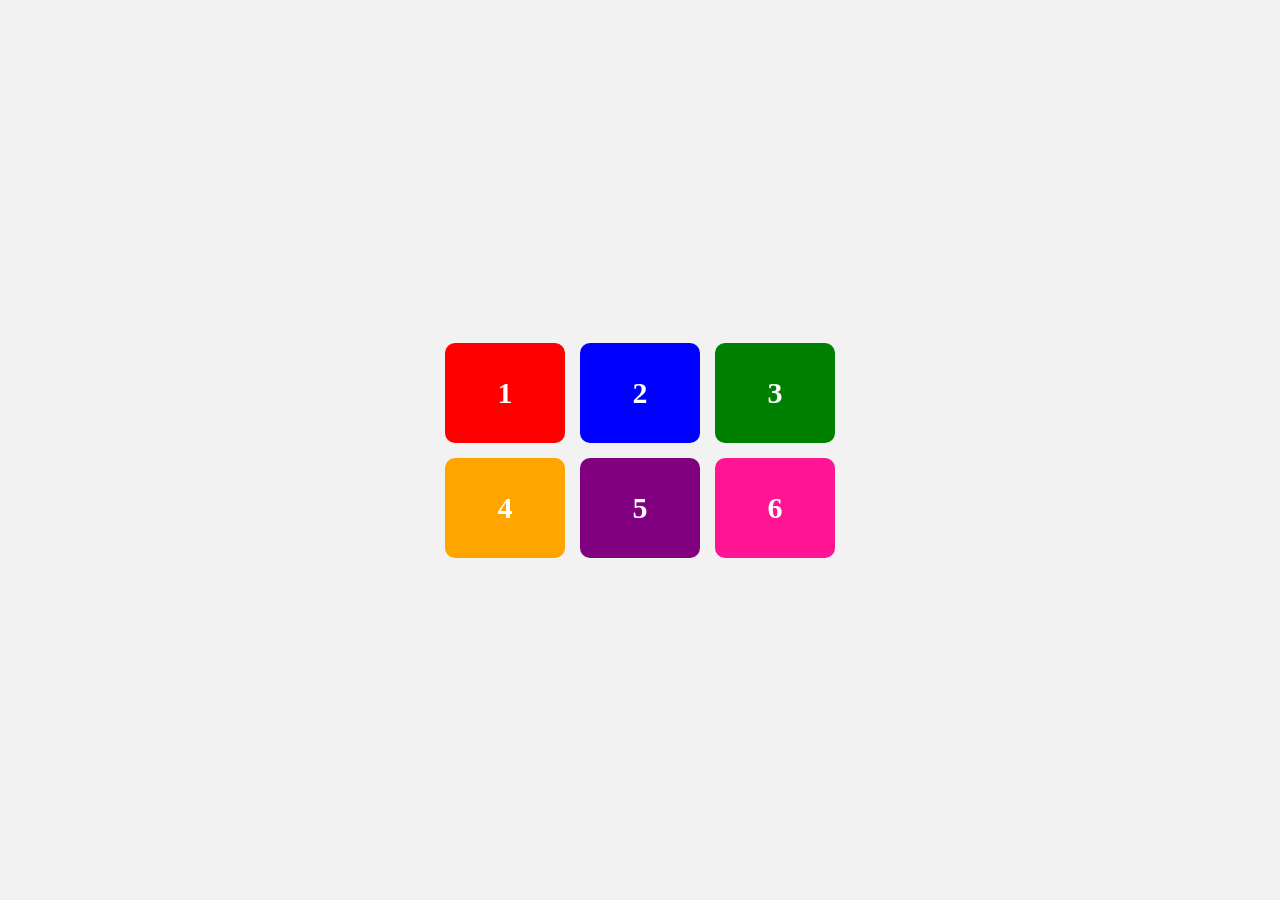
<file: index.html>
<!doctype html>
<html>
  <head>
    <title>Colorful Flexbox</title>

    <style>
      body {
        margin: 0;
        height: 100vh;
        display: flex;
        justify-content: center;
        align-items: center;
        background-color: #f2f2f2;
      }

      .container {
        display: flex;
        justify-content: center;
        align-items: center;
        flex-wrap: wrap;
        gap: 15px;
        width: 500px;
      }

      .box {
        width: 120px;
        height: 100px;
        display: flex;
        justify-content: center;
        align-items: center;
        color: white;
        font-size: 30px;
        font-weight: bold;
        border-radius: 10px;
      }

      .box1 {
        background-color: red;
      }
      .box2 {
        background-color: blue;
      }
      .box3 {
        background-color: green;
      }
      .box4 {
        background-color: orange;
      }
      .box5 {
        background-color: purple;
      }
      .box6 {
        background-color: deeppink;
      }
    </style>
  </head>

  <body>
    <div class="container">
      <div class="box box1">1</div>
      <div class="box box2">2</div>
      <div class="box box3">3</div>
      <div class="box box4">4</div>
      <div class="box box5">5</div>
      <div class="box box6">6</div>
    </div>
  </body>
</html>
</file>
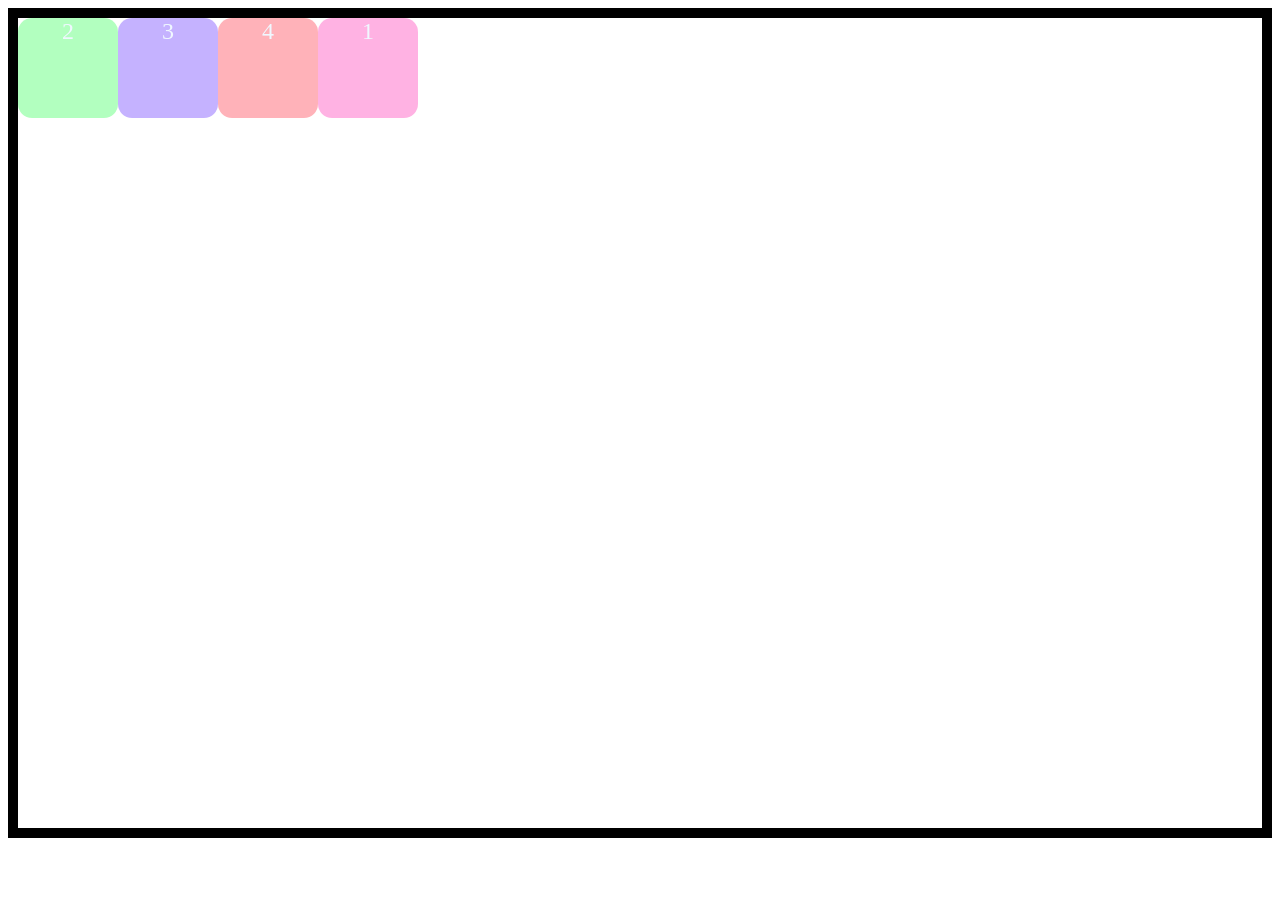
<file: alignment boxes/index.html>
<!DOCTYPE html>
<html lang="en">

<head>
    <meta charset="UTF-8">
    <meta name="viewport" content="width=device-width, initial-scale=1.0">
    <title>Document</title>
    <link rel="stylesheet" href="style.css">
</head>

<body>
    <div class="container">
        <div class="box" id="box1">1</div>
        <div class="box" id="box2">2</div>
        <div class="box" id="box3">3</div>
        <div class="box" id="box4">4</div>
    </div>

</body>

</html>
</file>
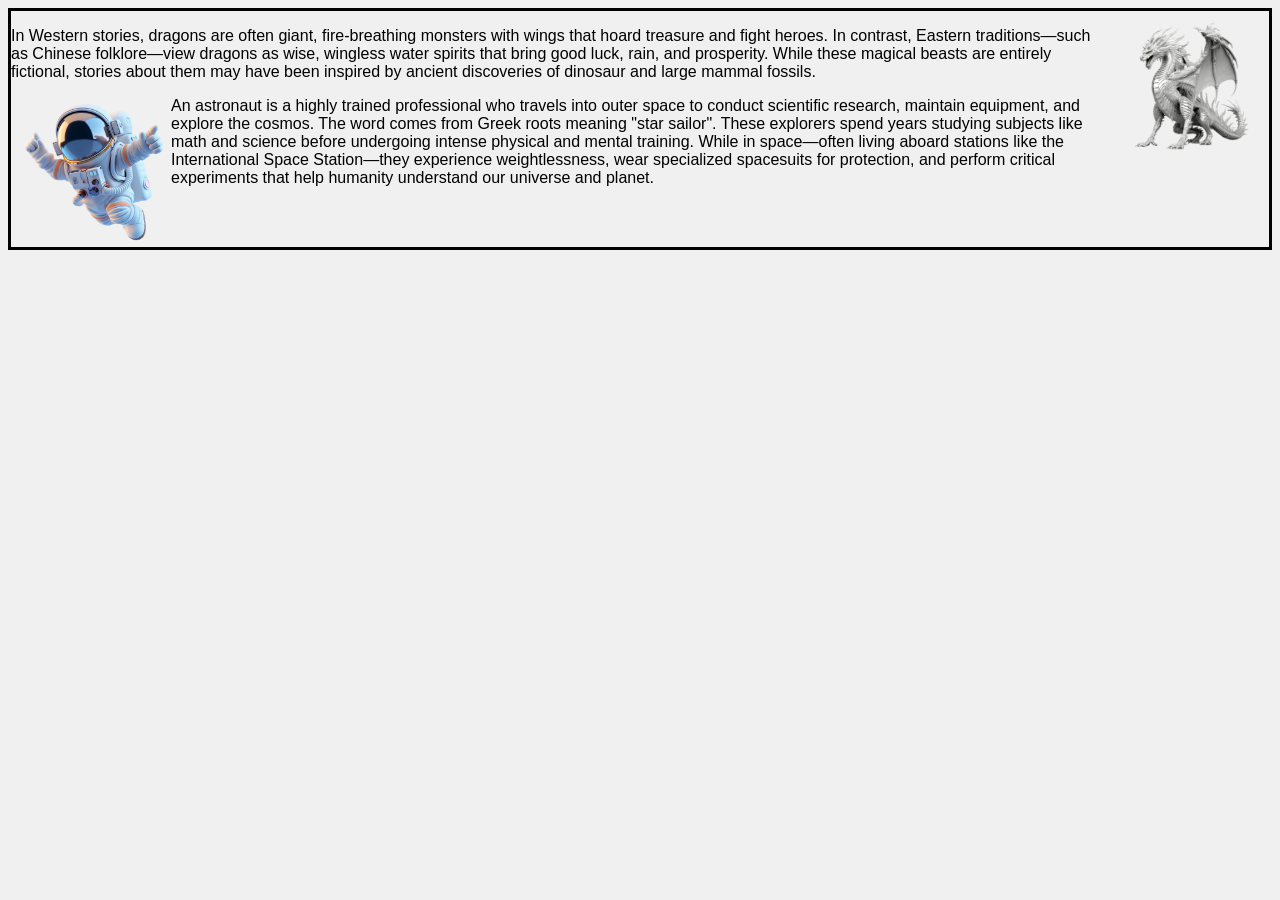
<file: floating img/index.html>
<!DOCTYPE html>
<html lang="en">

<head>
    <meta charset="UTF-8">
    <meta name="viewport" content="width=device-width, initial-scale=1.0">
    <title>floating images</title>
    <link rel="stylesheet" href="style.css">
</head>

<body>
    <img src="dragon.png" alt="Dragon Image" height="150px" id="img1">
    <p>In Western stories, dragons are often giant, fire-breathing monsters with wings 
        that hoard treasure and fight heroes. In contrast, Eastern traditions—such as 
        Chinese folklore—view dragons as wise, wingless water spirits that bring good luck,
         rain, and prosperity. While these magical beasts are entirely fictional, stories
          about them may have been inspired by ancient discoveries of dinosaur and large
           mammal fossils.</p>
    <img src="astronaut.webp" alt="Astronaut Image" height="150px" id="img2">
    <p>An astronaut is a highly trained professional who travels into 
        outer space to conduct scientific research, maintain equipment, 
        and explore the cosmos. The word comes from Greek roots meaning 
        "star sailor". These explorers spend years studying subjects like
         math and science before undergoing intense physical and mental
         training. While in space—often living aboard stations like the 
         International Space Station—they experience weightlessness, wear
         specialized spacesuits for protection, and perform critical
         experiments that help humanity understand our universe and planet.</p>
</body>

</html>
</file>
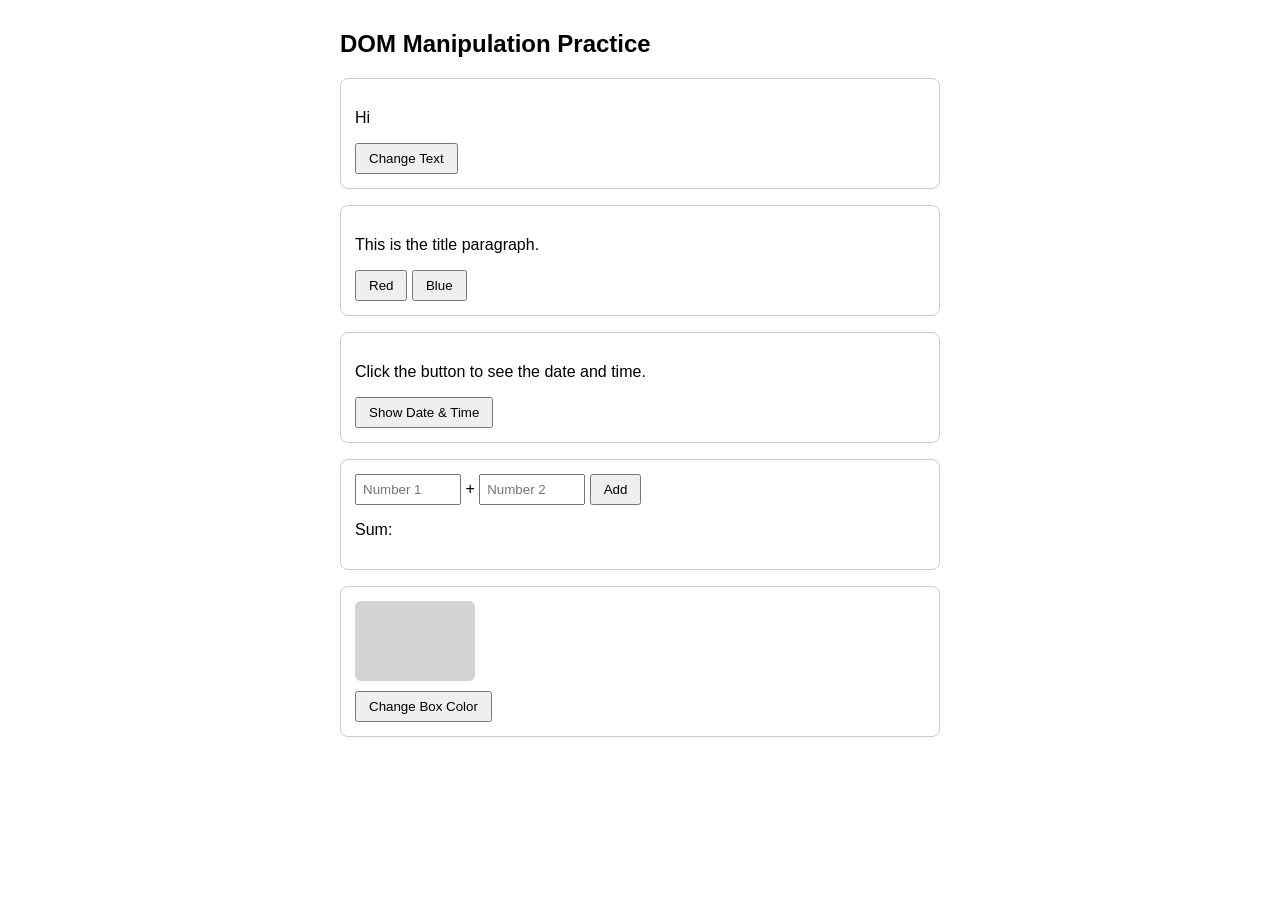
<file: JS getelebyid/index.html>
<!DOCTYPE html>
<html lang="en">
<head>
  <meta charset="UTF-8">
  <meta name="viewport" content="width=device-width, initial-scale=1.0">
  <title>DOM Manipulation Practice</title>
  <link rel="stylesheet" href="style.css">
  <script src="script.js" defer></script>
</head>
<body>

  <h2>DOM Manipulation Practice</h2>

  <!-- 1. Change text -->
  <section>
    <p id="message">Hi</p>
    <button onclick="changeMessage()">Change Text</button>
  </section>

  <!-- 2. Change color -->
  <section>
    <p id="title">This is the title paragraph.</p>
    <button onclick="setColor('red')">Red</button>
    <button onclick="setColor('blue')">Blue</button>
  </section>

  <!-- 3. Current date and time -->
  <section>
    <p id="date">Click the button to see the date and time.</p>
    <button onclick="showDate()">Show Date &amp; Time</button>
  </section>

  <!-- 4. Sum of two numbers -->
  <section>
    <input type="number" id="num1" placeholder="Number 1">
    +
    <input type="number" id="num2" placeholder="Number 2">
    <button onclick="addNumbers()">Add</button>
    <p id="result">Sum: </p>
  </section>

  <!-- 5. Change box background -->
  <section>
    <div id="box"></div>
    <button onclick="changeBoxColor()">Change Box Color</button>
  </section>

</body>
</html>
</file>
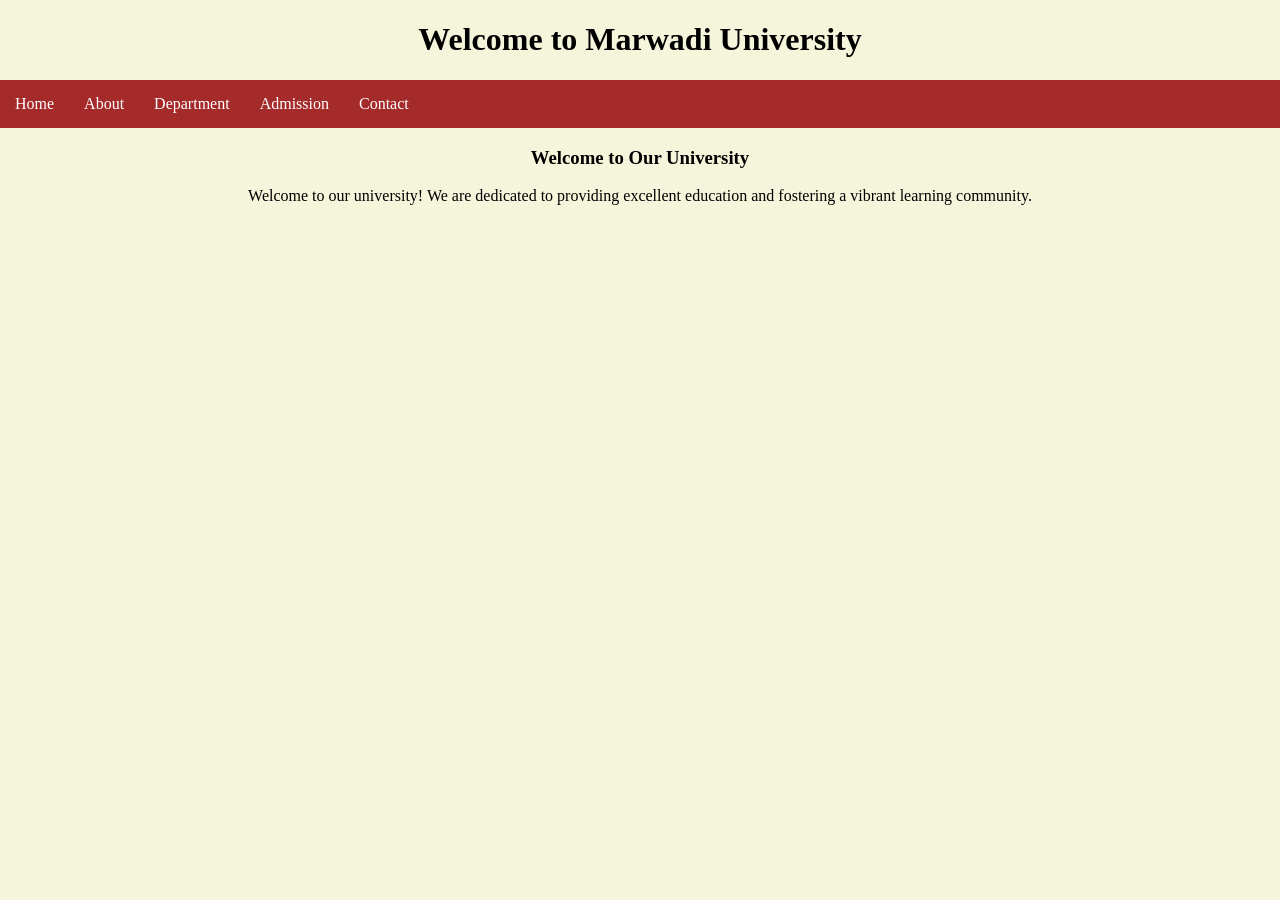
<file: UNIVERSITY PAGE/index.html>
<!DOCTYPE html>
<html lang="en">
<head>
    <meta charset="UTF-8">
    <meta name="viewport" content="width=device-width, initial-scale=1.0">
    <title>Document</title>
    <link rel="stylesheet" href="style.css">
</head>
<body>
    <h1>Welcome to Marwadi University</h1>
    <nav class="navbar">
        <ul>
            <li><a href="index.html">Home</a></li>
            <li><a href="About.html">About</a></li>
            <li><a href="Department.html">Department</a></li>
            <li><a href="Admission.html">Admission</a></li>
            <li><a href="contact.html">Contact</a></li>
        </ul>
    </nav>
    <main>
    <h3>Welcome to Our University</h3>
    <p>Welcome to our university! We are dedicated to providing excellent education and fostering a vibrant learning community.</p>
    </main>
</body>
</html>
</file>
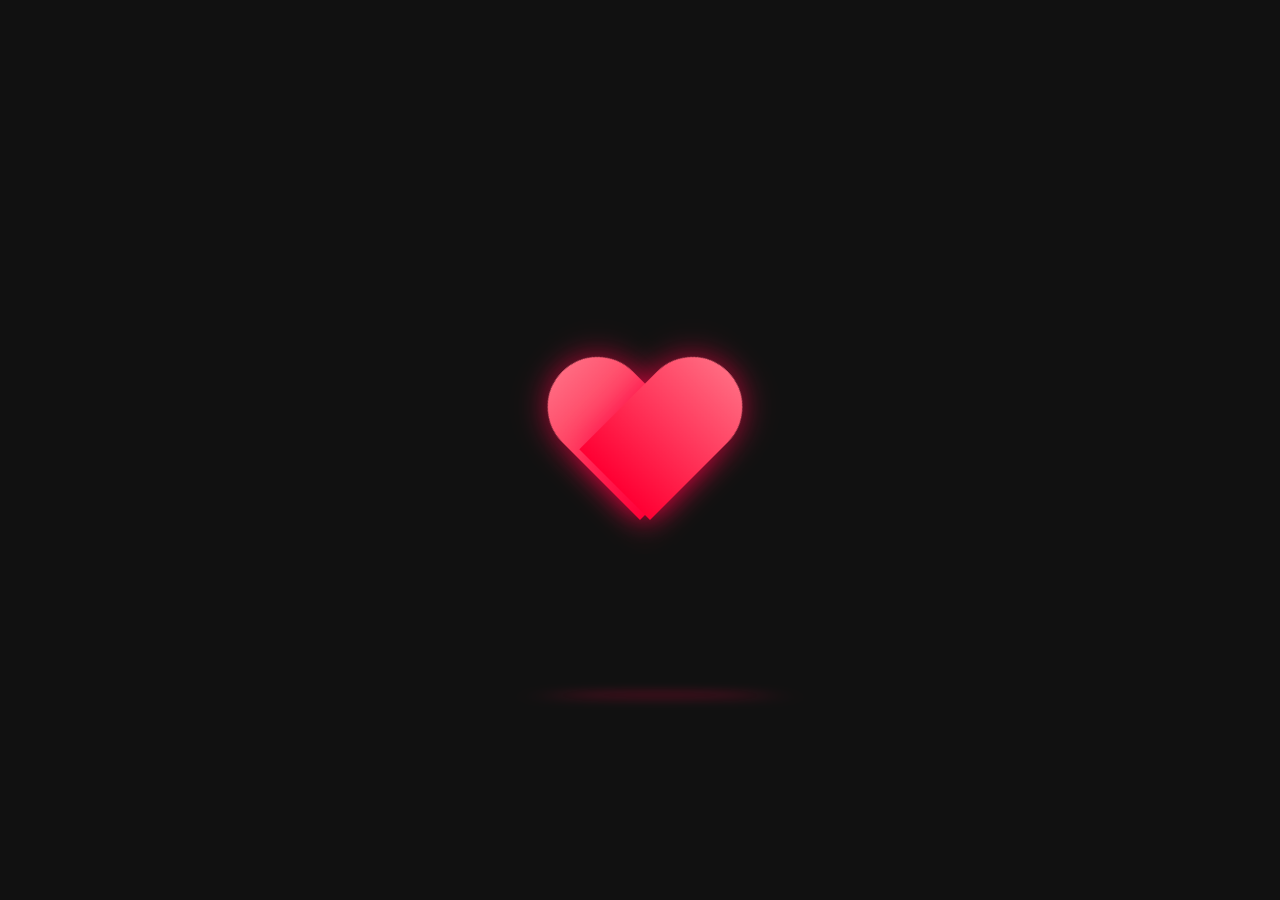
<file: heart1.html>
<!doctype html>
<html lang="en">
  <head>
    <meta charset="UTF-8" />
    <meta name="viewport" content="width=device-width, initial-scale=1.0" />
    <title>3D Heart</title>

    <style>
      * {
        margin: 0;
        padding: 0;
        box-sizing: border-box;
      }

      body {
        display: flex;
        justify-content: center;
        align-items: center;
        height: 100vh;
        background: #111;
        overflow: hidden;
        perspective: 1000px;
      }

      .scene {
        transform-style: preserve-3d;
        animation: rotate 10s linear infinite;
      }

      .heart {
        position: relative;
        width: 180px;
        height: 180px;
        transform-style: preserve-3d;
        animation: beat 1.2s infinite;
      }

      .heart::before,
      .heart::after {
        content: "";
        position: absolute;
        width: 100px;
        height: 160px;
        background: linear-gradient(to bottom, #ff6b81, #ff0033);
        border-radius: 100px 100px 0 0;
        box-shadow: 0 0 30px rgba(255, 0, 70, 0.7);
      }

      .heart::before {
        left: 90px;
        transform: rotate(-45deg);
        transform-origin: 0 100%;
      }

      .heart::after {
        left: 0;
        transform: rotate(45deg);
        transform-origin: 100% 100%;
      }

      .shadow {
        position: absolute;
        width: 220px;
        height: 30px;
        background: rgba(255, 0, 70, 0.25);
        filter: blur(20px);
        border-radius: 50%;
        transform: translateY(140px) rotateX(90deg);
      }

      @keyframes beat {
        0%,
        100% {
          transform: rotateY(0deg) scale(1);
        }
        25% {
          transform: rotateY(15deg) scale(1.08);
        }
        50% {
          transform: rotateY(0deg) scale(1.18);
        }
        75% {
          transform: rotateY(-15deg) scale(1.08);
        }
      }

      @keyframes rotate {
        from {
          transform: rotateY(0deg);
        }
        to {
          transform: rotateY(360deg);
        }
      }
    </style>
  </head>

  <body>
    <div class="scene">
      <div class="heart"></div>
      <div class="shadow"></div>
    </div>
  </body>
</html>
</file>
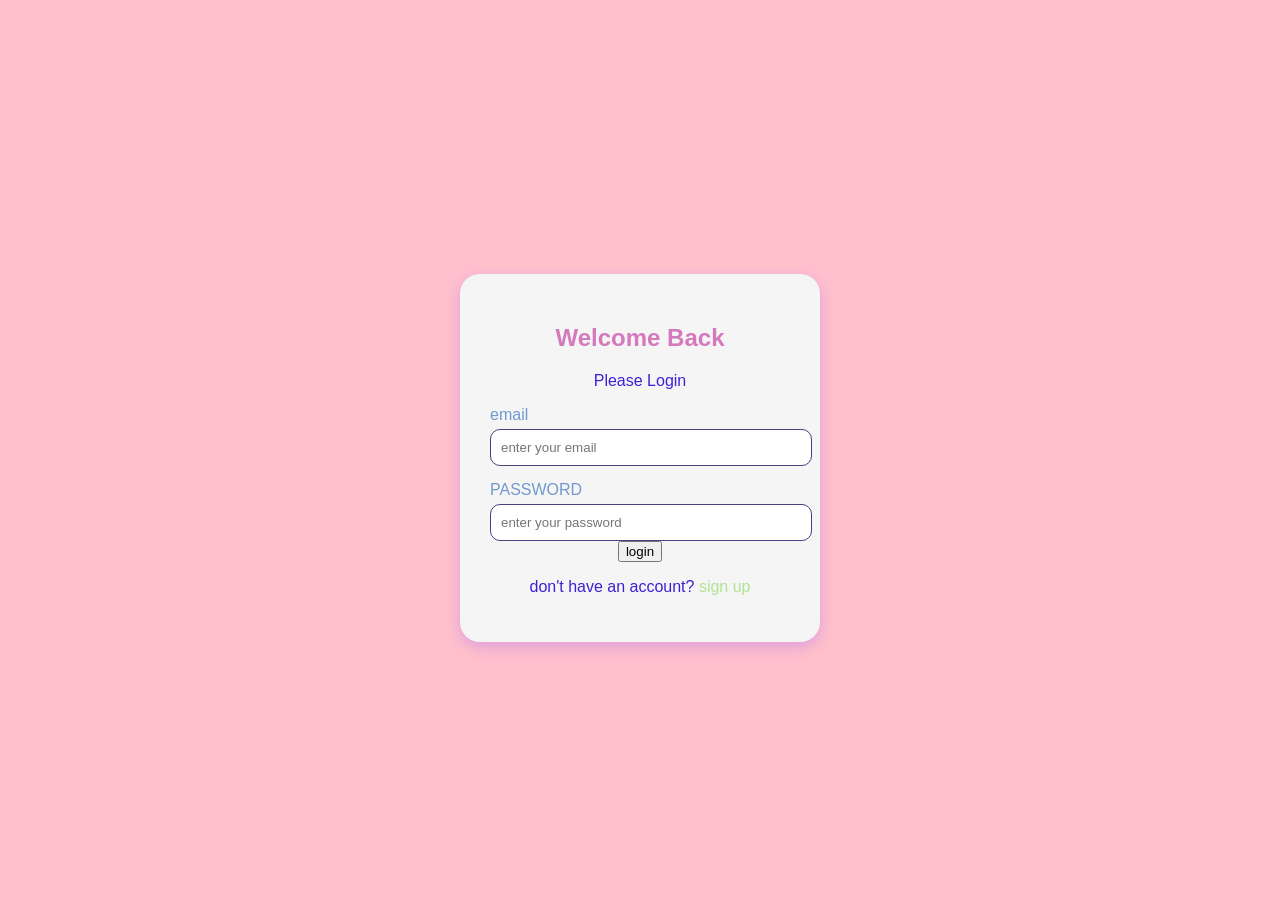
<file: login.html>
<!doctype html>
<html>
  <head>
    <title>CUTE LOGIN FORM</title>
    <style>
      body {
        background-color: pink;
        font-family: Arial, Helvetica, sans-serif;
        display: flex;
        justify-content: center;
        align-items: center;
        height: 100vh;
      }
      .login {
        background-color: whitesmoke;
        width: 300px;
        padding: 30px;
        border-radius: 20px;
        text-align: center;
        box-shadow: 0 5px 15px plum;
      }

      h2 {
        color: rgb(212, 121, 189);
      }

      .cute {
        font-size: 30px;
      }
      label {
        display: block;
        text-align: left;
        margin-top: 15px;
        color: rgb(113, 153, 206);
      }
      input {
        width: 100%;
        padding: 10px;
        margin-top: 5px;
        border: 1px solid rgb(67, 67, 126);
        border-radius: 10px;
      }
      botton {
        width: 100%;
        padding: 10px;
        margin-top: 20px;
        background-color: rgb(123, 15, 190);
        color: rgb(92, 160, 219);
        border: none;
        border-radius: 10px;
        font-size: 16px;
      }
      button:hover {
        background-color: azure;
      }
      p {
        color: rgb(60, 33, 213);
      }

      a {
        color: rgb(177, 227, 147);
        text-decoration: none;
      }
    </style>
  </head>

  <body>
    <div class="login">
      <div class="cute"></div>
      <h2>Welcome Back</h2>
      <p>Please Login</p>

      <form>
        <label for="email">email</label>
        <input type="email" placeholder="enter your email" id="email" />

        <label>PASSWORD</label>
        <input type="password" placeholder="enter your password" />

        <button type="submit">login</button>
      </form>
      <p>
        don't have an account?
        <a href="#">sign up</a>
      </p>
    </div>
  </body>
</html>
</file>
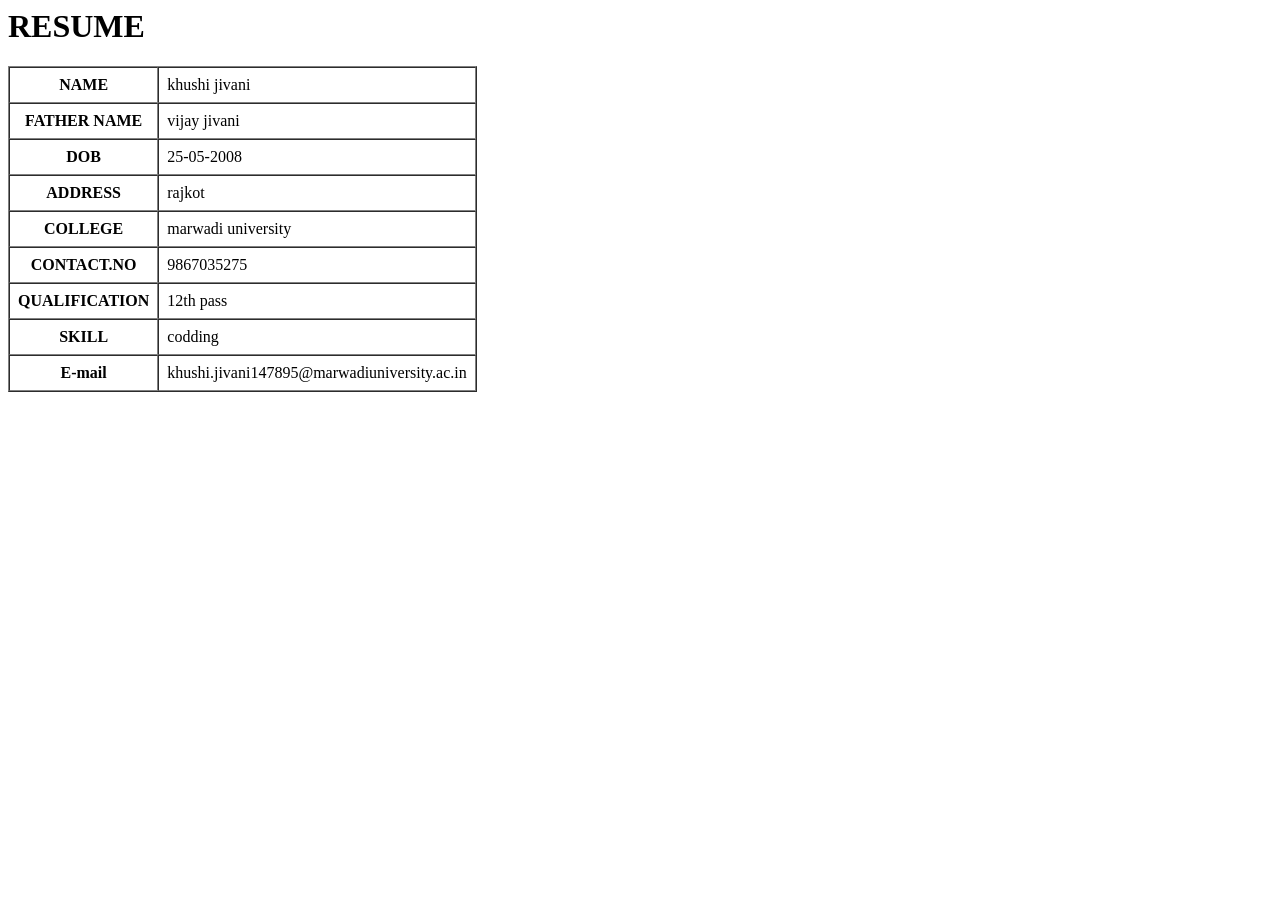
<file: RESUME TABLE.html>
<html>
  <head>
    <title>resume</title>
  </head>
  <body>
    <centre>
      <h1>RESUME</h1>
    </centre>
    <table border="1" align="centre" cellpadding="8" cellspacing="0">
      <tr>
        <th>NAME</th>
        <td>khushi jivani</td>
      </tr>

      <tr>
        <th>FATHER NAME</th>
        <td>vijay jivani</td>
      </tr>

      <tr>
        <th>DOB</th>
        <td>25-05-2008</td>
      </tr>

      <tr>
        <th>ADDRESS</th>
        <td>rajkot</td>
      </tr>

       <tr>
        <th>COLLEGE</th>
        <td>marwadi university</td>
      </tr>


      <tr>
        <th>CONTACT.NO</th>
        <td>9867035275</td>
      </tr>

      <tr>
        <th>QUALIFICATION</th>
        <td>12th pass</td>
      </tr>

      <tr>
        <th>SKILL</th>
        <td>codding</td>
      </tr>

       <tr>
        <th>E-mail</th>
        <td>khushi.jivani147895@marwadiuniversity.ac.in</td>
      </tr>

    </table>
  </body>
</html>
</file>
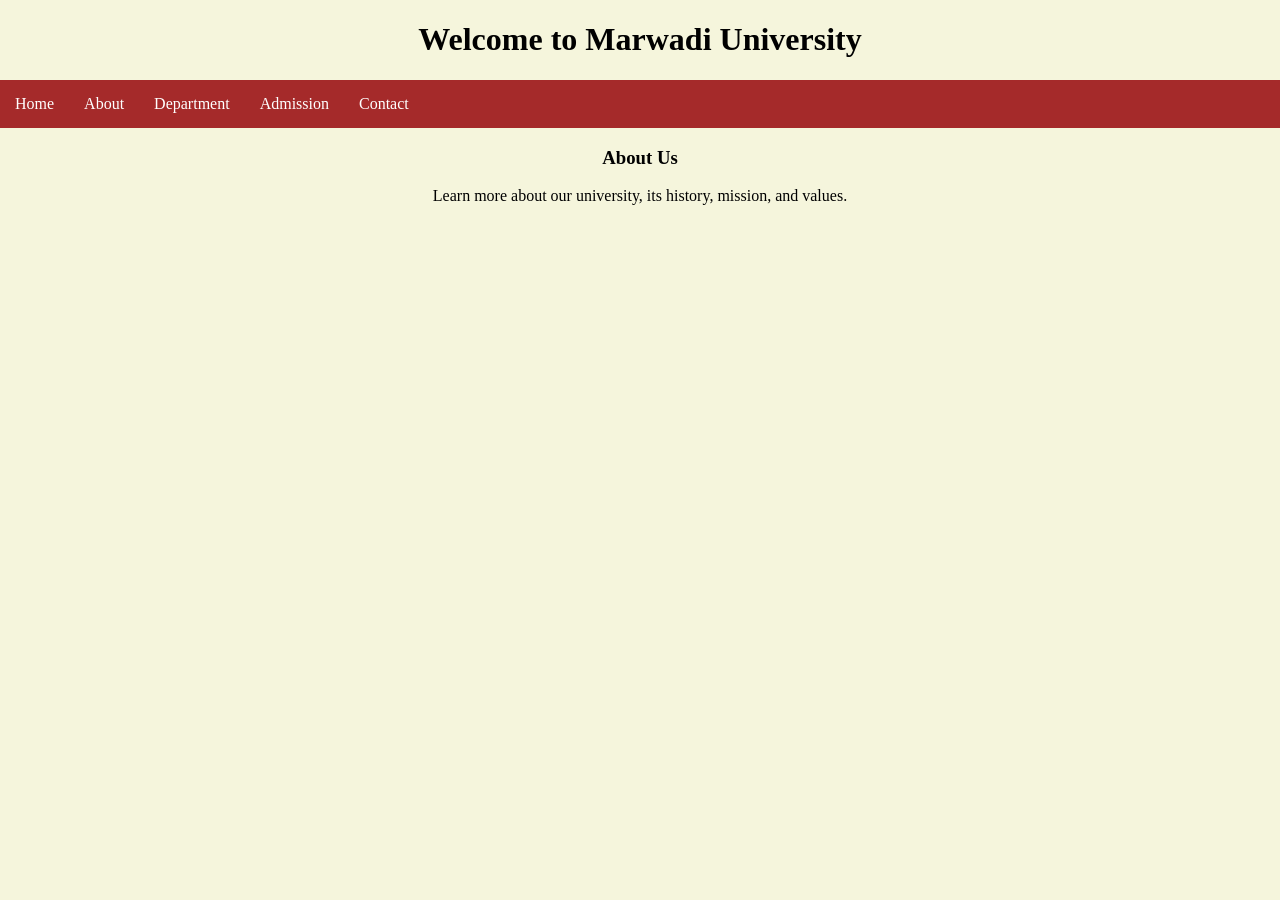
<file: UNIVERSITY PAGE/About.html>
<!DOCTYPE html>
<html lang="en">
<head>
    <meta charset="UTF-8">
    <meta name="viewport" content="width=device-width, initial-scale=1.0">
    <title>Document</title>
    <link rel="stylesheet" href="style.css">
</head>
<body>
    <h1>Welcome to Marwadi University</h1>
    <nav class="navbar">
        <ul>
            <li><a href="index.html">Home</a></li>
            <li><a href="About.html">About</a></li>
            <li><a href="Department.html">Department</a></li>
            <li><a href="Admission.html">Admission</a></li>
            <li><a href="contact.html">Contact</a></li>
        </ul>
    </nav>
    <main>
    <h3>About Us</h3>
    <p>Learn more about our university, its history, mission, and values.</p>
        </main>
</body>
</html>
</file>
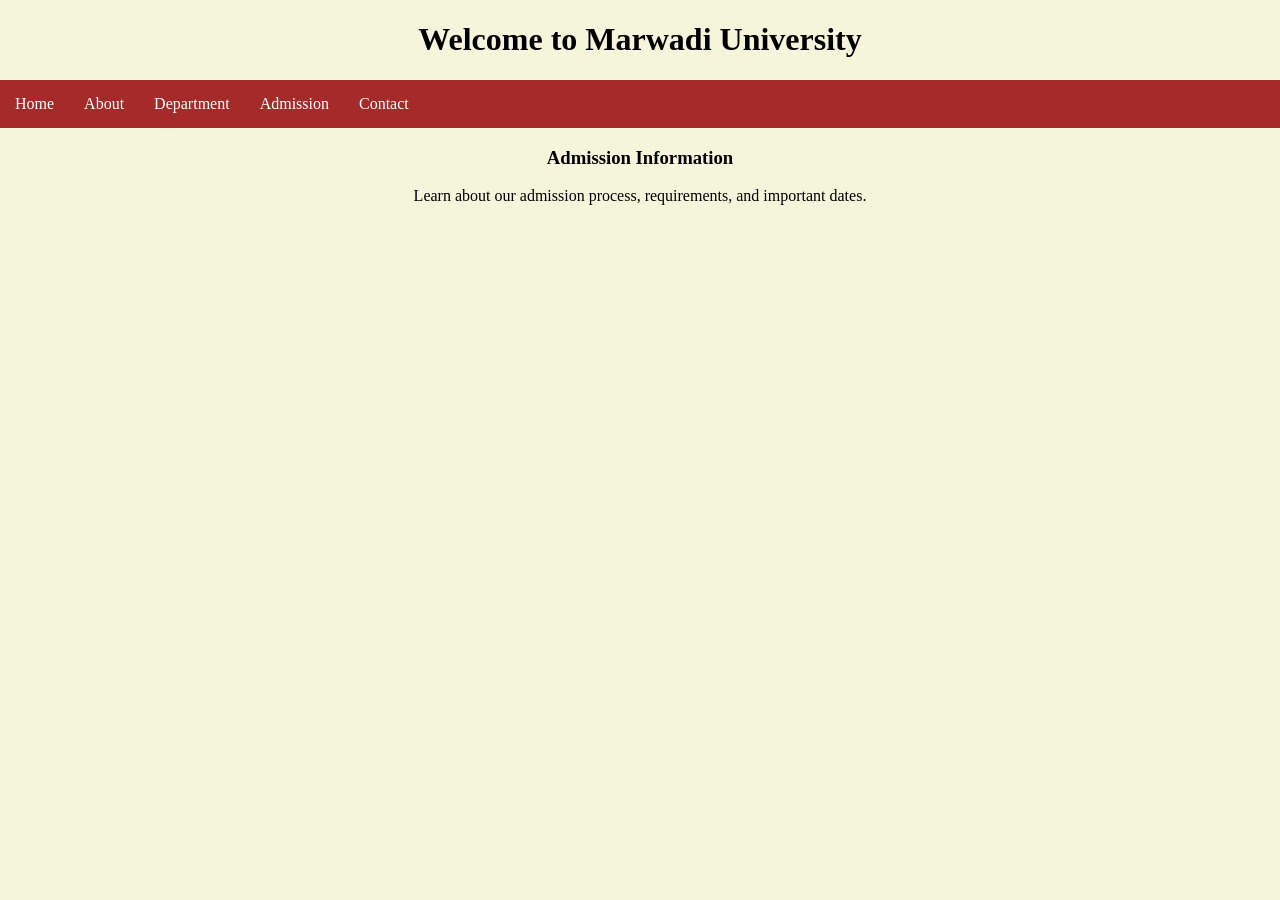
<file: UNIVERSITY PAGE/Admission.html>
<!DOCTYPE html>
<html lang="en">
<head>
    <meta charset="UTF-8">
    <meta name="viewport" content="width=device-width, initial-scale=1.0">
    <title>Document</title>
    <link rel="stylesheet" href="style.css">
</head>
<body>
    <h1>Welcome to Marwadi University</h1>
    <nav class="navbar">
        <ul>
            <li><a href="index.html">Home</a></li>
            <li><a href="About.html">About</a></li>
            <li><a href="Department.html">Department</a></li>
            <li><a href="Admission.html">Admission</a></li>
            <li><a href="contact.html">Contact</a></li>
        </ul>
    </nav>
    <main>
    <h3>Admission Information</h1>
    <p>Learn about our admission process, requirements, and important dates.</p>
        </main>
</body>
</html>
</file>
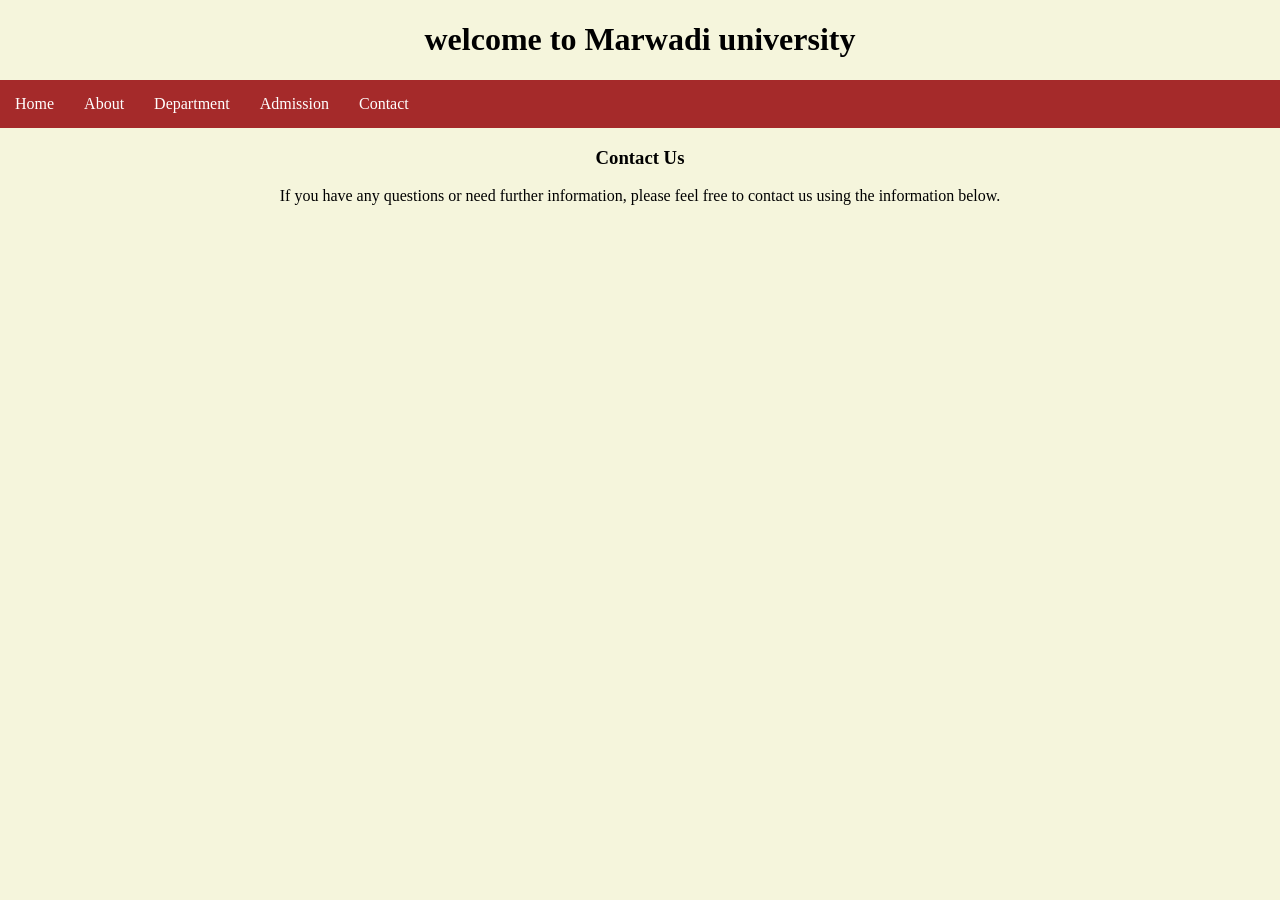
<file: UNIVERSITY PAGE/contact.html>
<!DOCTYPE html>
<html lang="en">
<head>
    <meta charset="UTF-8">
    <meta name="viewport" content="width=device-width, initial-scale=1.0">
    <title>Document</title>
    <link rel="stylesheet" href="style.css">
</head>
<body>
    <h1>welcome to Marwadi university</h1>
    <nav class="navbar">
        <ul>
            <li><a href="index.html">Home</a></li>
            <li><a href="About.html">About</a></li>
            <li><a href="Department.html">Department</a></li>
            <li><a href="Admission.html">Admission</a></li>
            <li><a href="contact.html">Contact</a></li>
        </ul>
    </nav>
    <main>
    <h3>Contact Us</h3>
    <p>If you have any questions or need further information, please feel free to contact us using the information below.</p>
    </main>
</body>
</html>
</file>
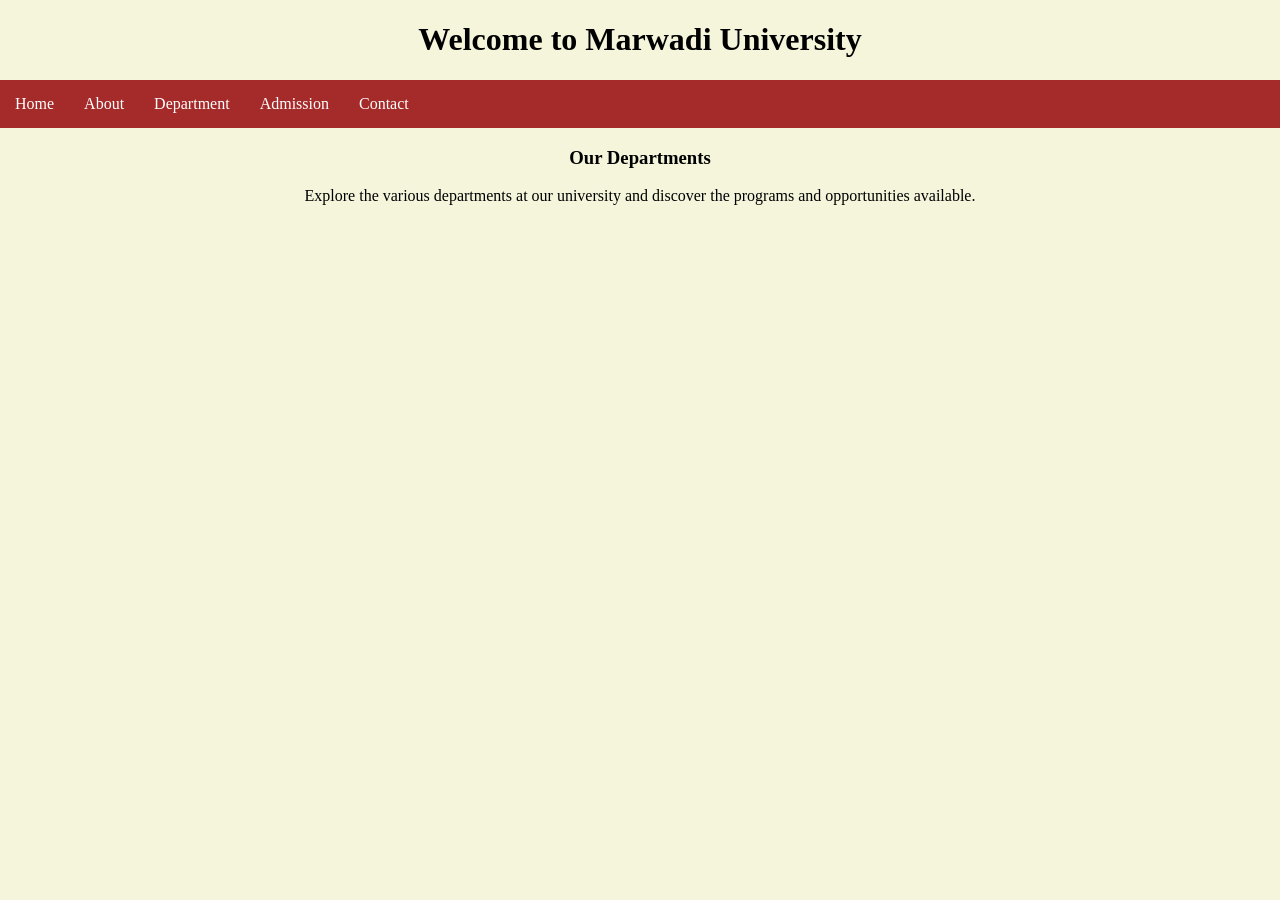
<file: UNIVERSITY PAGE/Department.html>
<!DOCTYPE html>
<html lang="en">
<head>
    <meta charset="UTF-8">
    <meta name="viewport" content="width=device-width, initial-scale=1.0">
    <title>Document</title>
    <link rel="stylesheet" href="style.css">
</head>
<body>
    <h1>Welcome to Marwadi University</h1>
    <nav class="navbar">
        <ul>
            <li><a href="index.html">Home</a></li>
            <li><a href="About.html">About</a></li>
            <li><a href="Department.html">Department</a></li>
            <li><a href="Admission.html">Admission</a></li>
            <li><a href="contact.html">Contact</a></li>
        </ul>
    </nav>
    <main>
    <h3>Our Departments</h3>
    <p>Explore the various departments at our university and discover the programs and opportunities available.</p>
    </main>
</body>
</html>
</file>
<file: alignment boxes/style.css>
.container {
    display: flex;
    border: 10px solid black;
    height: 90vh;
}

.box {
    width: 100px;
    height: 100px;
    font-size: x-large;
    text-align: center;
    border-radius: 14px;
    color: aliceblue;
}

#box1 {
    order: 1;
    background-color: hsla(322, 100%, 50%, 0.301);
}

#box2 {
    background-color: hsla(130, 100%, 50%, 0.301);
}

#box3 {
    background-color: hsla(255, 100%, 50%, 0.301);
}

#box4 {
    background-color: hsla(354, 100%, 50%, 0.301);
}
</file>
<file: floating img/style.css>
#img1{
    float: right;
    margin-right: 10px;
}
#img2{
    float: left;
    margin-left: 10px;
}
body{
    background-color: #f0f0f0;
    font-family: Arial, sans-serif;
    border:3px solid #000;
    display:flow-root
}
</file>
<file: JS getelebyid/style.css>
body { 
    font-family: Arial, sans-serif;
    max-width: 600px;
    margin: 30px auto;
    padding: 0 16px;
     }
    section {
     border: 1px solid #ccc;
     border-radius: 8px; 
     padding: 14px; 
     margin-bottom: 16px; 
    }
    button { 
    padding: 6px 12px; 
    cursor: pointer;
 }
    input {
     padding: 6px; width: 90px;
     }
    #box {
     width: 120px;
     height: 80px; 
     background: lightgray; 
     margin-bottom: 10px; 
     border-radius: 6px; 
    }
</file>
<file: UNIVERSITY PAGE/style.css>
body{
    margin: 0px;
    background-color: beige;
}
main{
    margin-left: 20px;
    margin-right: 20px;
}
h1,h3,p{
    text-align: center;
}
.navbar ul{
    list-style-type: none;
    background-color: brown;
    padding: 0px;
    margin: 0px;
    overflow: hidden;
}
.navbar a{
    text-align: center;
    color:white;
    text-decoration: none;
    padding: 15px;
    display:block;
    text-align: center;
}
.navbar a:hover{
    background-color:rgba(50, 13, 13, 0.375);
}
.navbar li{
    float:left;
}
</file>
